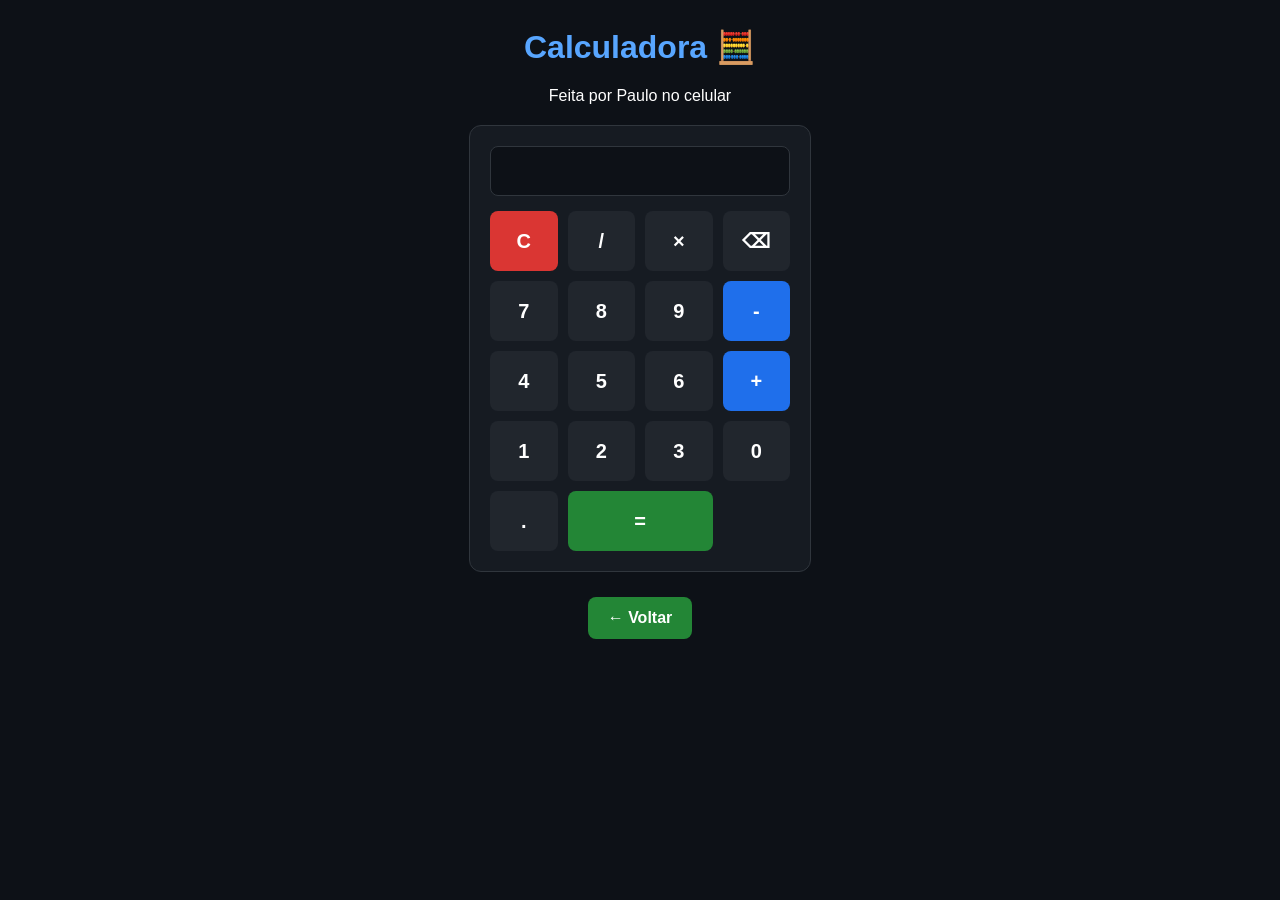
<file: calculadora.html>
<head>
  <link rel="stylesheet" href="style.css">
  <style>
    .calc { max-width: 300px; margin: 20px auto; background: #161b22; padding: 20px; border-radius: 12px; border: 1px solid #30363d; }
    #display { width: 100%; height: 50px; background: #0d1117; color: #58a6ff; font-size: 28px; text-align: right; border: 1px solid #30363d; border-radius: 8px; padding: 5px 10px; margin-bottom: 15px; box-sizing: border-box; }
    .buttons { display: grid; grid-template-columns: repeat(4, 1fr); gap: 10px; }
    .buttons button { height: 60px; font-size: 20px; border: none; border-radius: 8px; background: #21262d; color: white; font-weight: bold; }
    .buttons button.op { background: #1f6feb; }
    .buttons button.eq { background: #238636; grid-column: span 2; }
    .buttons button.clear { background: #da3633; }
  </style>
</head>
<body>
  <h1>Calculadora 🧮</h1>
  <p>Feita por Paulo no celular</p>
  
  <div class="calc">
    <input type="text" id="display" disabled>
    <div class="buttons">
      <button class="clear" onclick="clearDisplay()">C</button>
      <button onclick="appendValue('/')">/</button>
      <button onclick="appendValue('*')">×</button>
      <button onclick="deleteLast()">⌫</button>
      
      <button onclick="appendValue('7')">7</button>
      <button onclick="appendValue('8')">8</button>
      <button onclick="appendValue('9')">9</button>
      <button class="op" onclick="appendValue('-')">-</button>
      
      <button onclick="appendValue('4')">4</button>
      <button onclick="appendValue('5')">5</button>
      <button onclick="appendValue('6')">6</button>
      <button class="op" onclick="appendValue('+')">+</button>
      
      <button onclick="appendValue('1')">1</button>
      <button onclick="appendValue('2')">2</button>
      <button onclick="appendValue('3')">3</button>
      <button onclick="appendValue('0')">0</button>
      
      <button onclick="appendValue('.')">.</button>
      <button class="eq" onclick="calculate()">=</button>
    </div>
  </div>

  <a class="btn" href="index.html">← Voltar</a>

  <script>
    function appendValue(val) { document.getElementById('display').value += val; }
    function clearDisplay() { document.getElementById('display').value = ''; }
    function deleteLast() { let d = document.getElementById('display'); d.value = d.value.slice(0, -1); }
    function calculate() {
      try {
        let result = eval(document.getElementById('display').value);
        document.getElementById('display').value = result;
      } catch { document.getElementById('display').value = 'Erro'; }
    }
  </script>
</body>
</file>
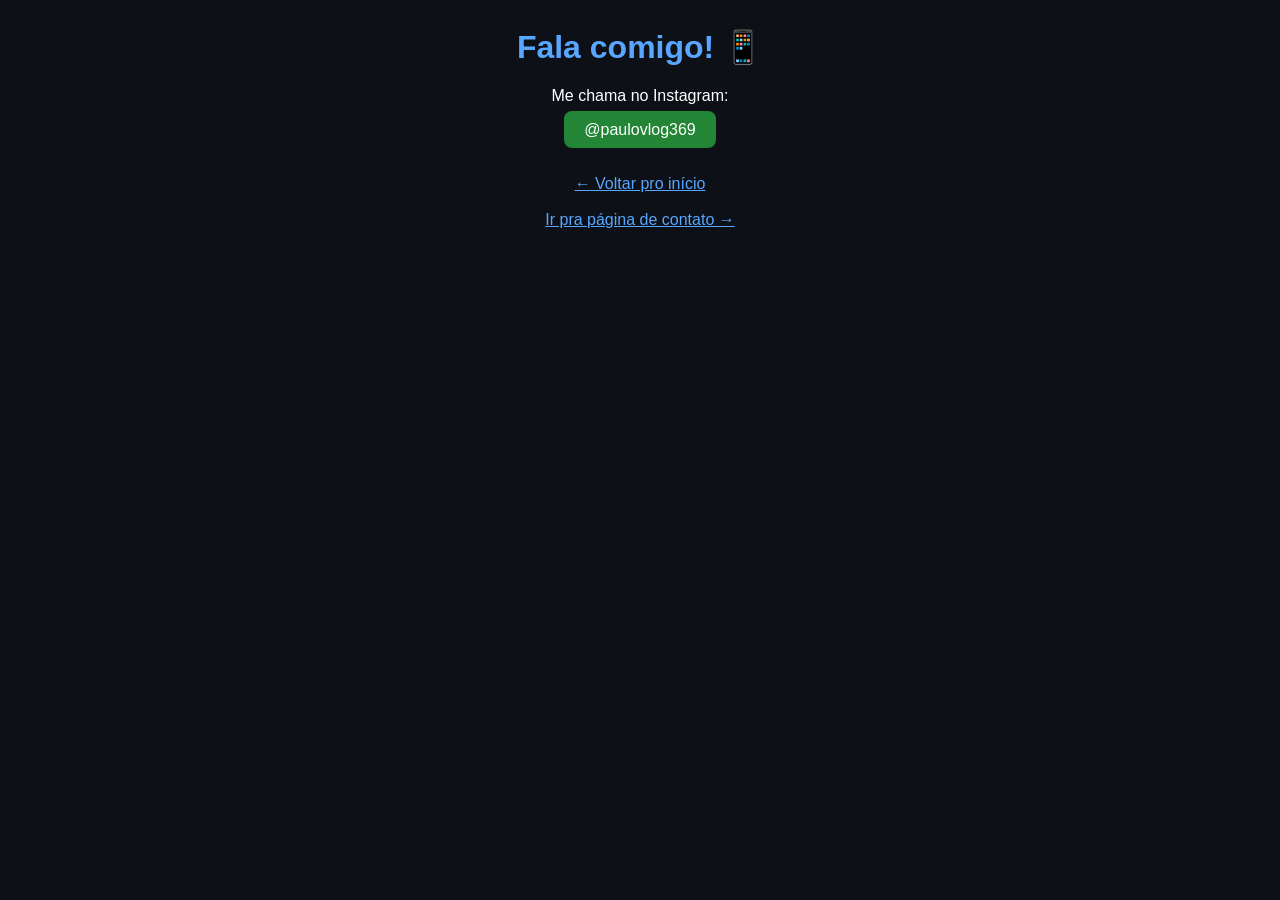
<file: contato.html>
<body style="background: #0d1117; color: white; font-family: sans-serif; text-align: center; padding: 20px;">
  <h1 style="color: #58a6ff;">Fala comigo! 📱</h1>
  <p>Me chama no Instagram:</p>
  <a href="https://instagram.com/paulovlog369" style="background: #238636; color: white; padding: 10px 20px; text-decoration: none; border-radius: 8px;">@paulovlog369</a>
  <br><br><br>
  <a href="index.html" style="color: #58a6ff;">← Voltar pro início</a>
</body>
<br><br>
<a href="contato.html" style="color: #58a6ff;">Ir pra página de contato →</a>
</file>
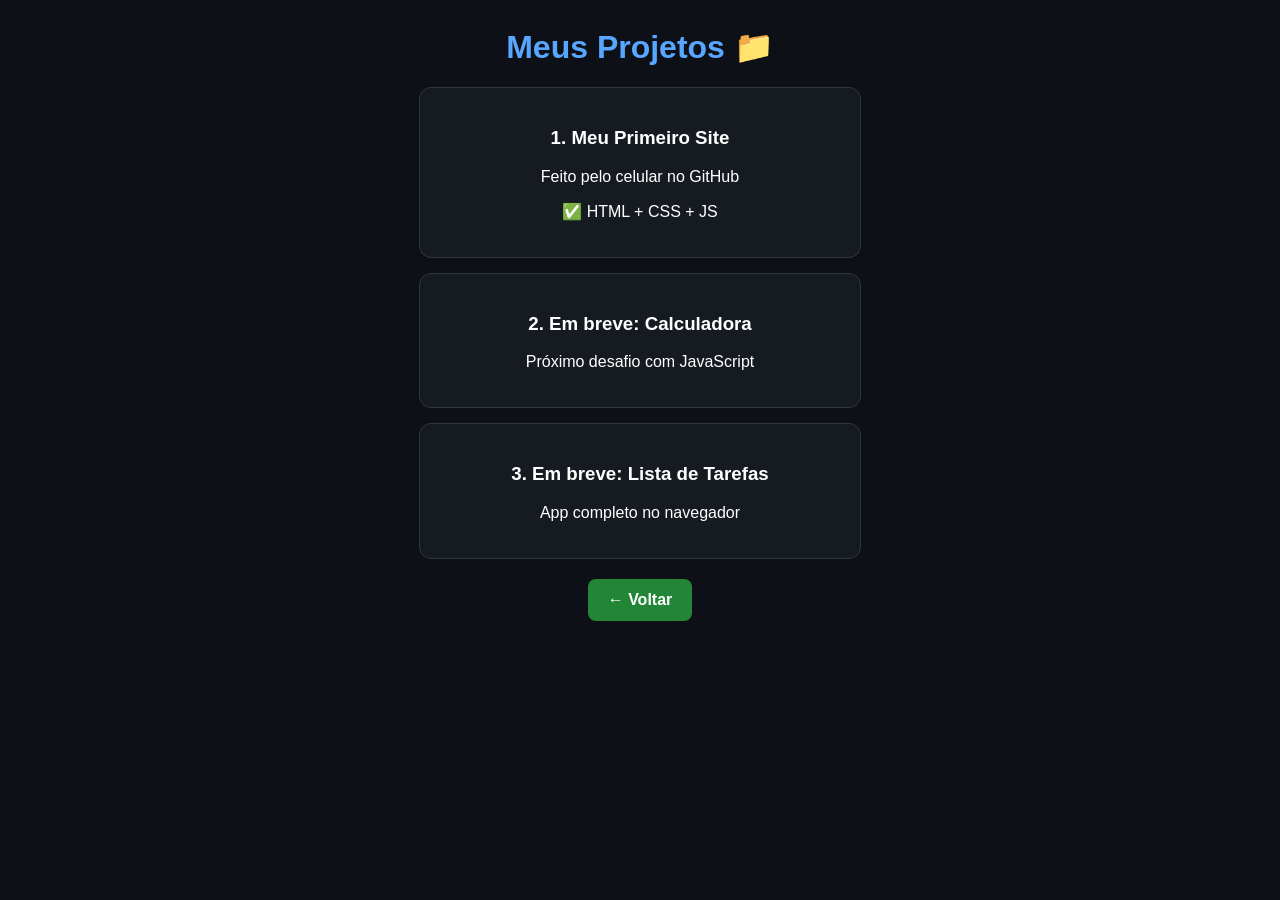
<file: projetos.html>
<head><link rel="stylesheet" href="style.css"></head>
<body>
  <h1>Meus Projetos 📁</h1>
  <div class="card">
    <h3>1. Meu Primeiro Site</h3>
    <p>Feito pelo celular no GitHub</p>
    <p>✅ HTML + CSS + JS</p>
  </div>
  <div class="card">
    <h3>2. Em breve: Calculadora</h3>
    <p>Próximo desafio com JavaScript</p>
  </div>
  <div class="card">
    <h3>3. Em breve: Lista de Tarefas</h3>
    <p>App completo no navegador</p>
  </div>
  <a class="btn" href="index.html">← Voltar</a>
</body>
</file>
<file: style.css>
body {
  background: #0d1117;
  color: white;
  font-family: sans-serif;
  text-align: center;
  padding: 20px;
}
h1 { color: #58a6ff; }
.card {
  background: #161b22;
  border: 1px solid #30363d;
  border-radius: 12px;
  padding: 20px;
  margin: 15px auto;
  max-width: 400px;
}
.btn {
  background: #238636;
  color: white;
  padding: 12px 20px;
  text-decoration: none;
  border-radius: 8px;
  display: inline-block;
  margin: 5px;
  font-weight: bold;
}
</file>
